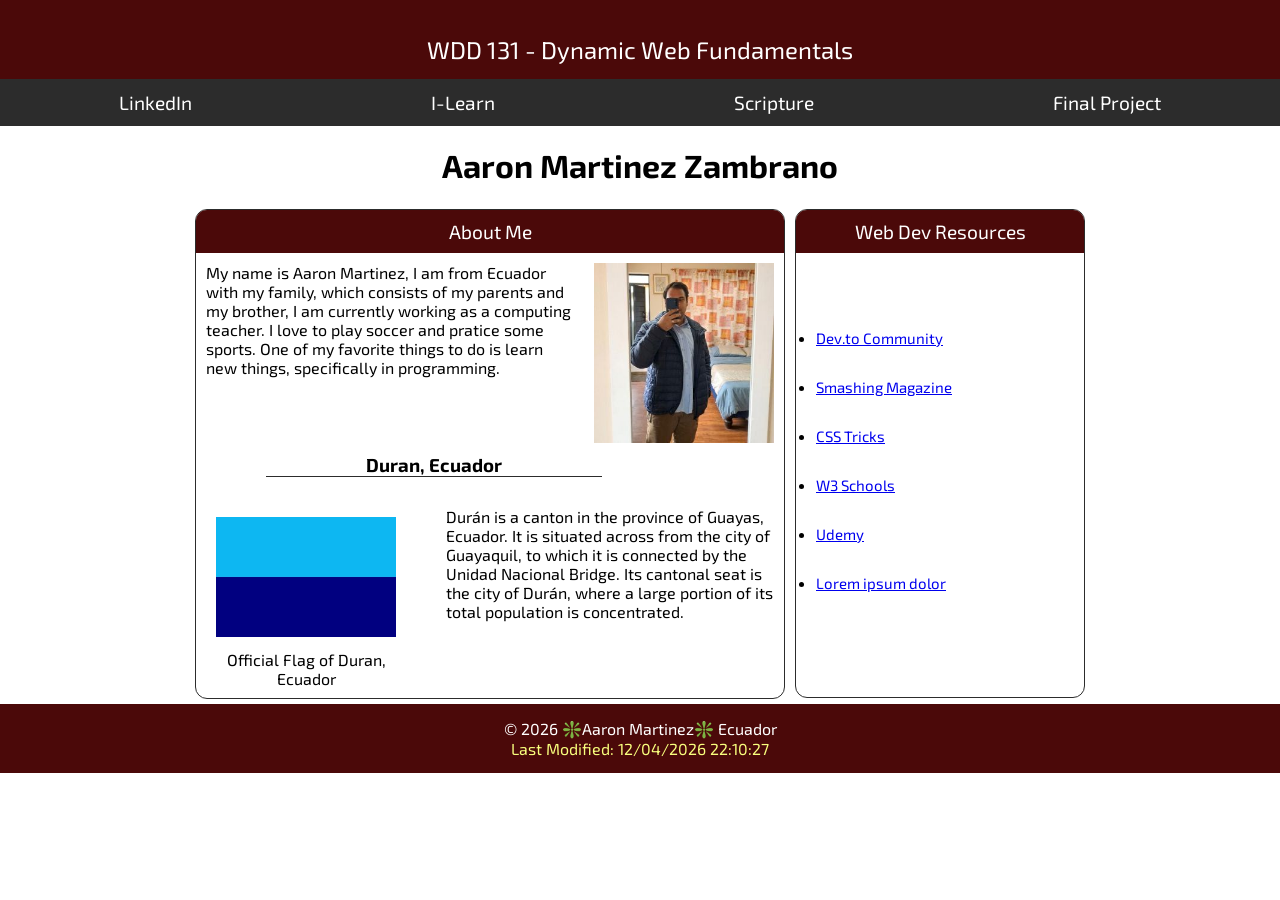
<file: index.html>
<!DOCTYPE html>
<html lang="en">
<head>
    <meta charset="UTF-8">
    <meta name="viewport" content="width=device-width, initial-scale=1.0">
    <title>WDD 131, Dynamic Web Fundamentals, Aaron Martinez</title>
    <meta name="description" content="WDD 131, Dynamic Web Fundamentals, Aaron Martinez, This page is a little about me, my hobbies, my family and many topics">
    <meta name="author" content="Aaron Martinez">
    <script src="scripts/getdates.js" defer></script>
    <link rel="stylesheet" href="styles/base.css">
    <link rel="preconnect" href="https://fonts.googleapis.com">
    <link rel="preconnect" href="https://fonts.gstatic.com" crossorigin>
    <link href="https://fonts.googleapis.com/css2?family=Exo+2:ital,wght@0,100..900;1,100..900&family=Libre+Caslon+Condensed:ital,wght@0,400..700;1,400..700&display=swap" rel="stylesheet">
</head>
<body>
    <header>
        <span id="course-title">WDD 131 - Dynamic Web Fundamentals</span>
        <nav>
            <a href="https://www.linkedin.com/in/aaron-martinez-21b57a440/">LinkedIn</a>
            <a href="https://byupw.instructure.com/">I-Learn</a>
            <a href="https://www.churchofjesuschrist.org/study/scriptures/bofm/ether/12?lang=eng&id=p27#p27">Scripture</a>
            <a href="#">Final Project</a>
        </nav>
    </header>

    <main>
        <h1>Aaron Martinez Zambrano</h1>
        <section class="card">
            <h2>About Me</h2>
            <p>My name is Aaron Martinez, I am from Ecuador with my family, which consists of my parents and my brother, I am currently working as a computing teacher. I love to play soccer and pratice some sports. One of my favorite things to do is learn new things, specifically in programming.</p>
            <img src="images/profile.jpg" alt="My profile" width="200">
            <div>
                <h3>Duran, Ecuador</h3>
                <figure>
                <img src="images/flag.jpg" alt="Duran flag" width="200">
                <figcaption>Official Flag of Duran, Ecuador</figcaption> 
                </figure>
                <p>Durán is a canton in the province of Guayas, Ecuador. It is situated across from the city of Guayaquil, to which it is connected by the Unidad Nacional Bridge. Its cantonal seat is the city of Durán, where a large portion of its total population is concentrated.</p>
            </div>
            </section>

        <section class="card">
            <h2>Web Dev Resources</h2>
            <ul>
                <li><a href="#">Dev.to Community</a></li>
                <li><a href="#">Smashing Magazine</a></li>
                <li><a href="#">CSS Tricks</a></li>
                <li><a href="#">W3 Schools</a></li>
                <li><a href="#">Udemy</a></li>
                <li><a href="#">Lorem ipsum dolor</a></li>
            </ul>
        </section>
    </main>

    <footer>
        <p>&copy; <span id="currentyear"></span> ❇️Aaron Martinez❇️ Ecuador</p>
        <p id="lastModified"></p>
    </footer>
    
</body>
</html>
</file>
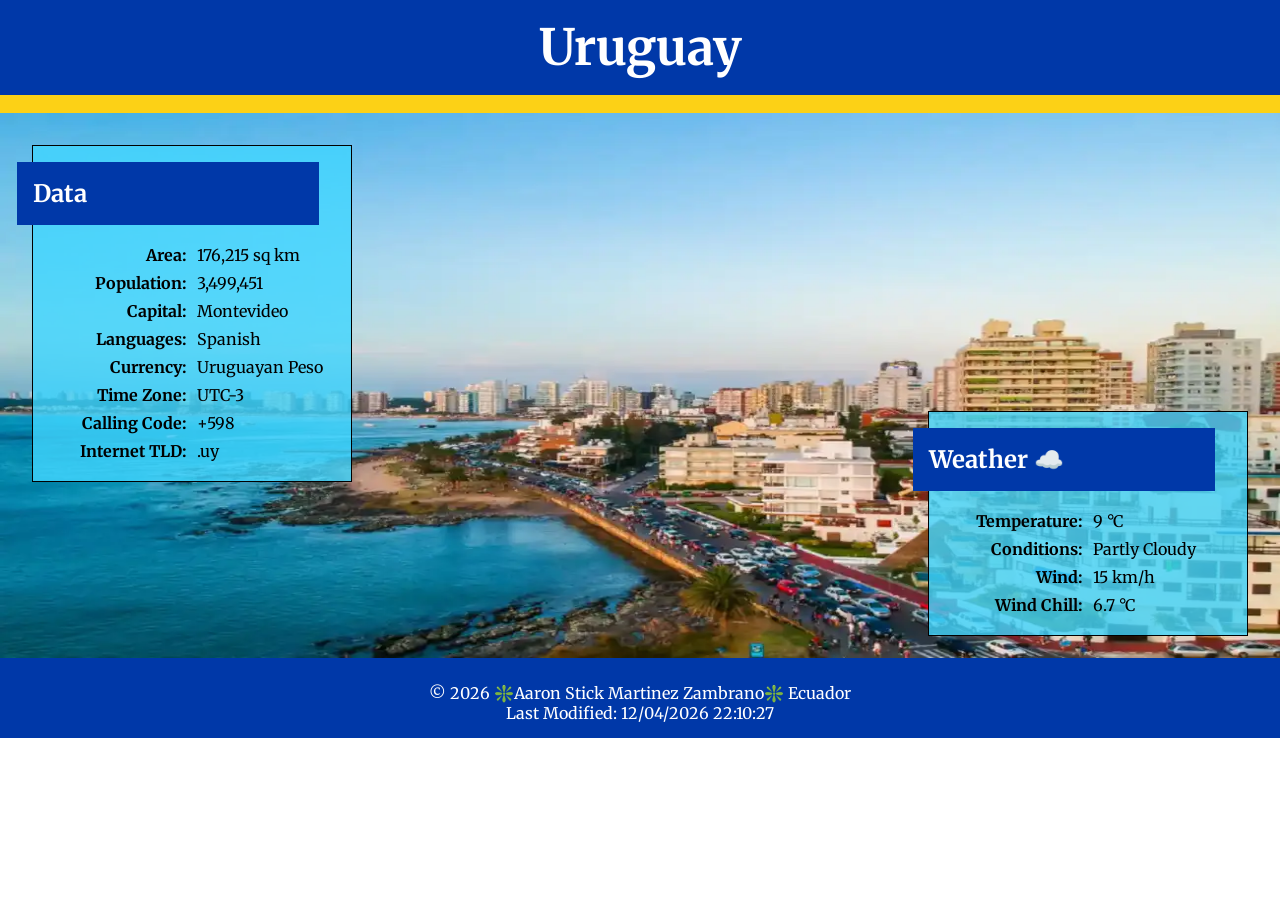
<file: place.html>
<!DOCTYPE html>
<html lang="en">
<head>
    <meta charset="UTF-8">
    <meta name="viewport" content="width=device-width, initial-scale=1.0">
    <title>Uruguay</title>
    <meta name="author" content="Aaron Martinez">
    <meta name="description" content="The complete information about the Uruguay country, with the weather and other things">
    <script src="scripts/place.js" defer></script>
    <link rel="preconnect" href="https://fonts.googleapis.com">
    <link rel="preconnect" href="https://fonts.gstatic.com" crossorigin>
    <link href="https://fonts.googleapis.com/css2?family=Merriweather:ital,opsz,wght@0,18..144,300..900;1,18..144,300..900&display=swap" rel="stylesheet">
    <link rel="stylesheet" href="styles/place.css">
    <link rel="stylesheet" href="styles/place-large.css">
</head>
<body>
    <header>
        <h1>Uruguay</h1>
    </header>
    <main>
        <div class="hero">
            <picture>
                <source srcset="images/hero-large.webp" media="(min-width: 1000px)">
                <source srcset="images/hero-medium.webp" media="(min-width: 700px)">
                <img src="images/hero-small2.webp" alt="Punta del Este in Uruguay" width="500" height="750">
            </picture>
        </div>


        <section class="card data">
            <h2>Data</h2>
            <div class="datatable">
                <div class="row">
                <div class="col label">Area:</div>
                <div class="col value">176,215 sq km</div>
                </div>

                <div class="row">
                <div class="col label">Population:</div>
                <div class="col value">3,499,451</div>
                </div>

                <div class="row">
                <div class="col label">Capital:</div>
                <div class="col value">Montevideo</div>
                </div>

                <div class="row">
                <div class="col label">Languages:</div>
                <div class="col value">Spanish</div>
                </div>

                <div class="row">
                <div class="col label">Currency:</div>
                <div class="col value">Uruguayan Peso</div>
                </div>

                <div class="row">
                <div class="col label">Time Zone:</div>
                <div class="col value">UTC-3</div>
                </div>

                <div class="row">
                <div class="col label">Calling Code:</div>
                <div class="col value">+598</div>
                </div>

                <div class="row">
                <div class="col label">Internet TLD:</div>
                <div class="col value">.uy</div>
                </div>
            </div>
        </section>

        <section class="card weather">
            <h2>Weather</h2>
            <img src="images/weather-logo.svg" alt="Logo of weather for a phone page" width="75" height="75">
            <div class="weathertable">
                <div class="row">
                <div class="col label">Temperature:</div>
                <div class="col value">9 °C</div>
                </div>

                <div class="row">
                <div class="col label">Conditions:</div>
                <div class="col value">Partly Cloudy</div>
                </div>

                <div class="row">
                <div class="col label">Wind:</div>
                <div class="col value">15 km/h</div>
                </div>

                <div class="row">
                <div class="col label">Wind Chill:</div>
                <div class="col value" id="WindChill"></div>
                </div>
            </div>
        </section>
    </main>
    <footer>
        <p>&copy; <span id="currentyear"></span> ❇️Aaron Stick Martinez Zambrano❇️ Ecuador</p>
        <p id="lastModified"></p>
    </footer>
</body>
</html>
</file>
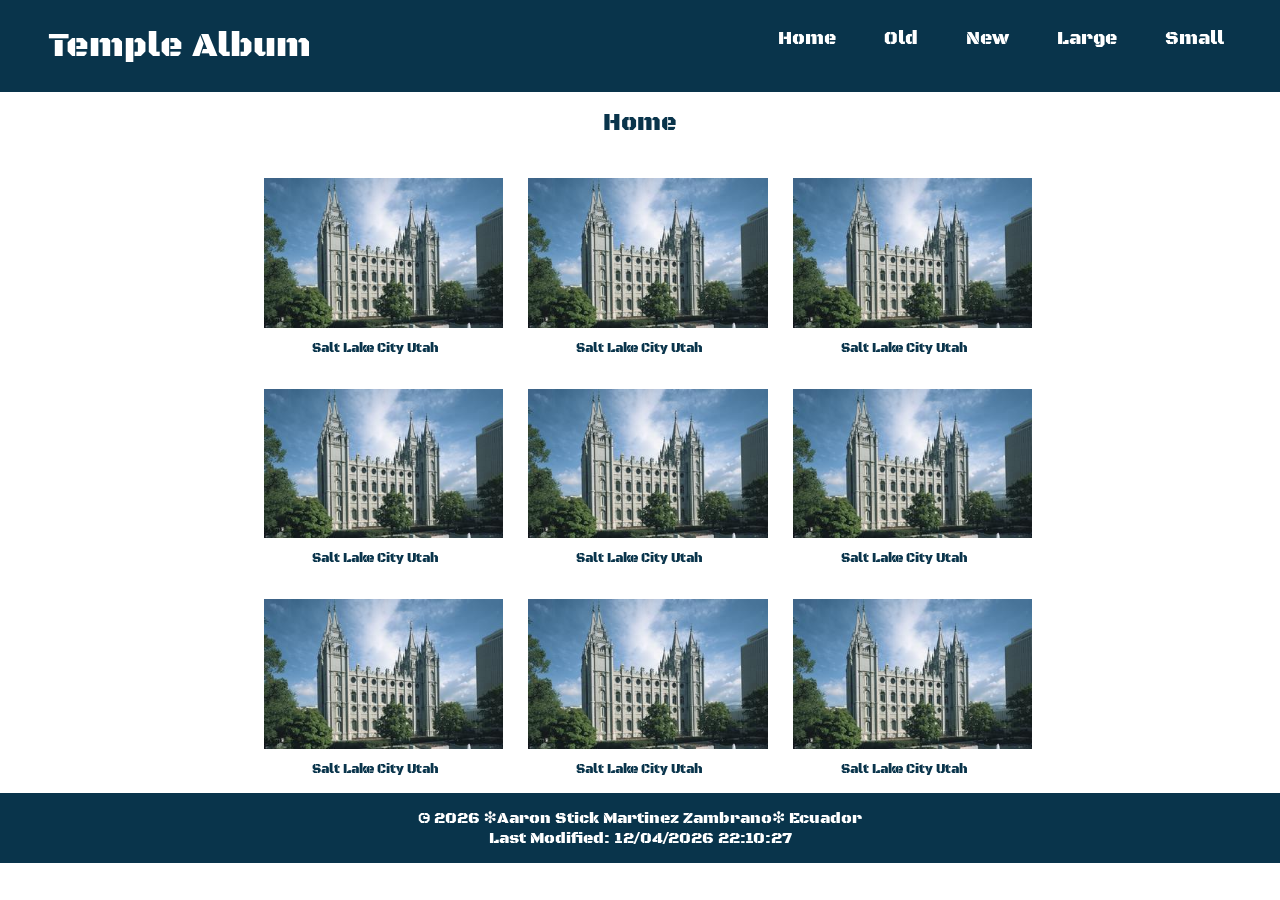
<file: temples.html>
<!DOCTYPE html>
<html lang="en">
<head>
    <meta charset="UTF-8">
    <meta name="viewport" content="width=device-width, initial-scale=1.0">
    <title>Temples Album</title>
    <meta name="author" content="Aaron Stick Martinez Zambrano">
    <meta name="description" content="This web page show the best way to use 'Hamburguer' menu and different size when use a different device">
    <link rel="stylesheet" href="styles/temples.css">
    <link rel="stylesheet" href="styles/temples-large.css">
    <script src="scripts/temples.js" defer></script>
    <link rel="preconnect" href="https://fonts.googleapis.com">
    <link rel="preconnect" href="https://fonts.gstatic.com" crossorigin>
    <link href="https://fonts.googleapis.com/css2?family=Black+Ops+One&display=swap" rel="stylesheet">
</head>
<body>
    <header>
        <h1>Temple Album</h1>
        <button id="menu" title="menu"></button>

        <nav>
            <ul class="nav">
                <li><a href="#">Home</a></li>
                <li><a href="#">Old</a></li>
                <li><a href="#">New</a></li>
                <li><a href="#">Large</a></li>
                <li><a href="#">Small</a></li>
            </ul>
        </nav>
    </header>
    <main>
        <h2>Home</h2>
        <div>
            <figure>
                <img src="images/salt-lake-temple.jpg" alt="Temple Image">
                <figcaption>Salt Lake City Utah</figcaption>
            </figure>

            <figure>
                <img src="images/salt-lake-temple.jpg" alt="Temple Image">
                <figcaption>Salt Lake City Utah</figcaption>
            </figure>

            <figure>
                <img src="images/salt-lake-temple.jpg" alt="Temple Image">
                <figcaption>Salt Lake City Utah</figcaption>
            </figure>

            <figure>
                <img src="images/salt-lake-temple.jpg" alt="Temple Image">
                <figcaption>Salt Lake City Utah</figcaption>
            </figure>

            <figure>
                <img src="images/salt-lake-temple.jpg" alt="Temple Image">
                <figcaption>Salt Lake City Utah</figcaption>
            </figure>

            <figure>
                <img src="images/salt-lake-temple.jpg" alt="Temple Image">
                <figcaption>Salt Lake City Utah</figcaption>
            </figure>

            <figure>
                <img src="images/salt-lake-temple.jpg" alt="Temple Image">
                <figcaption>Salt Lake City Utah</figcaption>
            </figure>

            <figure>
                <img src="images/salt-lake-temple.jpg" alt="Temple Image">
                <figcaption>Salt Lake City Utah</figcaption>
            </figure>

            <figure>
                <img src="images/salt-lake-temple.jpg" alt="Temple Image">
                <figcaption>Salt Lake City Utah</figcaption>
            </figure>
        </div>
    </main>
    <footer>
        <p>&copy; <span id="currentyear"></span> ❇️Aaron Stick Martinez Zambrano❇️ Ecuador</p>
        <p id="lastModified"></p>
    </footer>
</body>
</html>
</file>
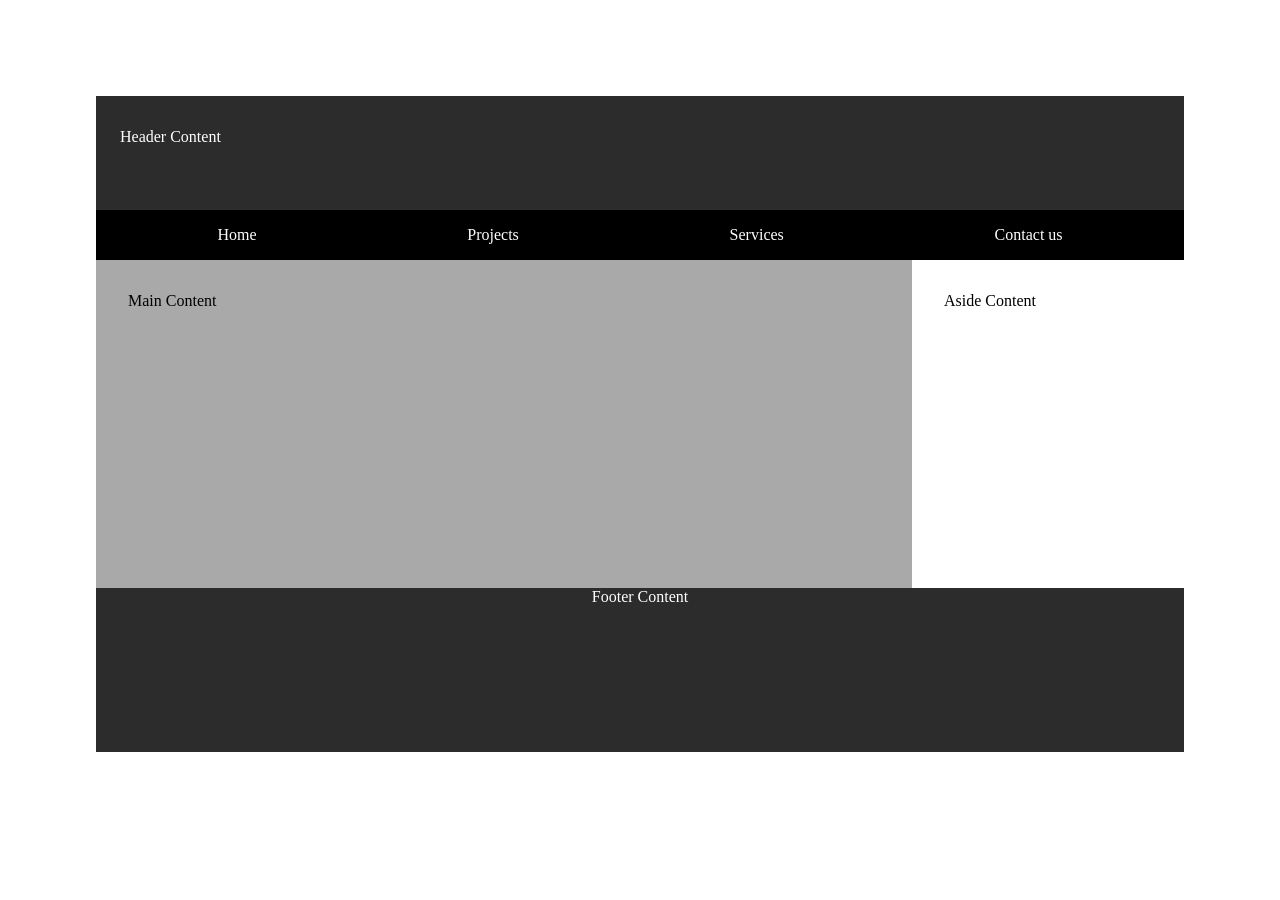
<file: week01/basic-layout.html>
<!DOCTYPE html>
<html lang="en">
<head>
    <meta charset="UTF-8">
    <meta name="viewport" content="width=device-width, initial-scale=1.0">
    <title>Aaron Martinez WDD131</title>
    <link rel="stylesheet" href="styles/layout.css">
</head>
<body>
<header>
    <p>Header Content</p>
    <nav>
        <ul>
            <li><a href="home.html">Home</a></li>
            <li><a href="projects.html">Projects</a></li>
            <li><a href="services.html">Services</a></li>
            <li><a href="contact.html">Contact us</a></li>    
        </ul>
    </nav>
</header>

<main>
    <p>Main Content</p>
</main> 

<aside>
    <p>Aside Content</p>
</aside>
   
    <footer>
        <p>Footer Content</p>
    </footer>

</body>
</html>
</file>
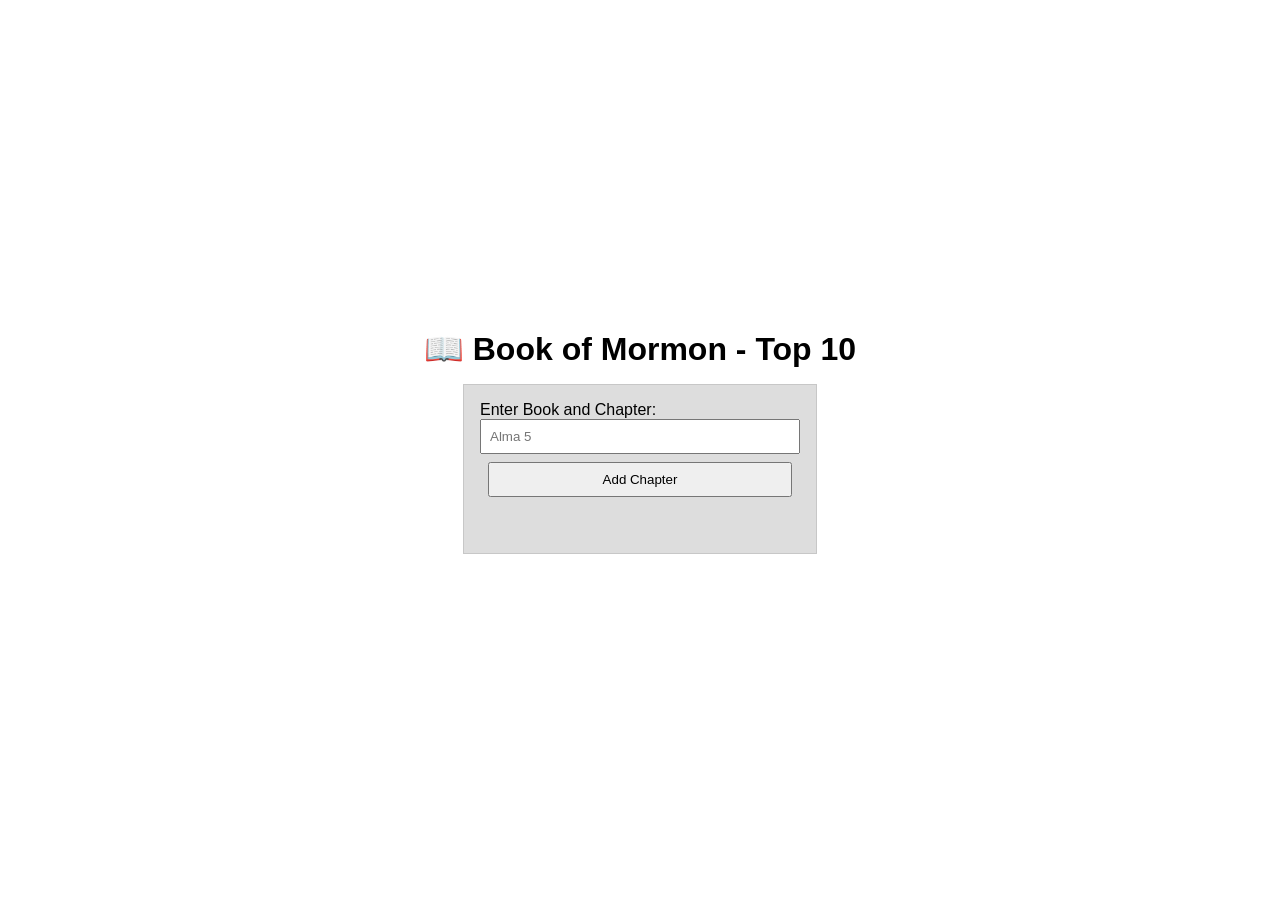
<file: week02/bom.html>
<!DOCTYPE html>
<html lang="en">
<head>
    <meta charset="UTF-8">
    <meta name="viewport" content="width=device-width, initial-scale=1.0">
    <title>Book Of Mormon Scriptures</title>
    <meta name="description" content="Create a list of Scriptures from The Book Of Mormon.">
    <meta name="author" content="Aaron Stick Martinez Zambrano">
    <link rel="stylesheet" href="styles/bom-style.css">
    <script src="scripts/bom-DOM.js" defer></script>

</head>
<body>
    <h1>📖 Book of Mormon - Top 10</h1>
    <main>
	    <label for="favchap">Enter Book and Chapter: </label>
	    <input type="text" id="favchap" placeholder="Alma 5">
	    <button type="submit">Add Chapter</button>
	    <ul id="list"></ul>
    </main>
</body>
</html>
</file>
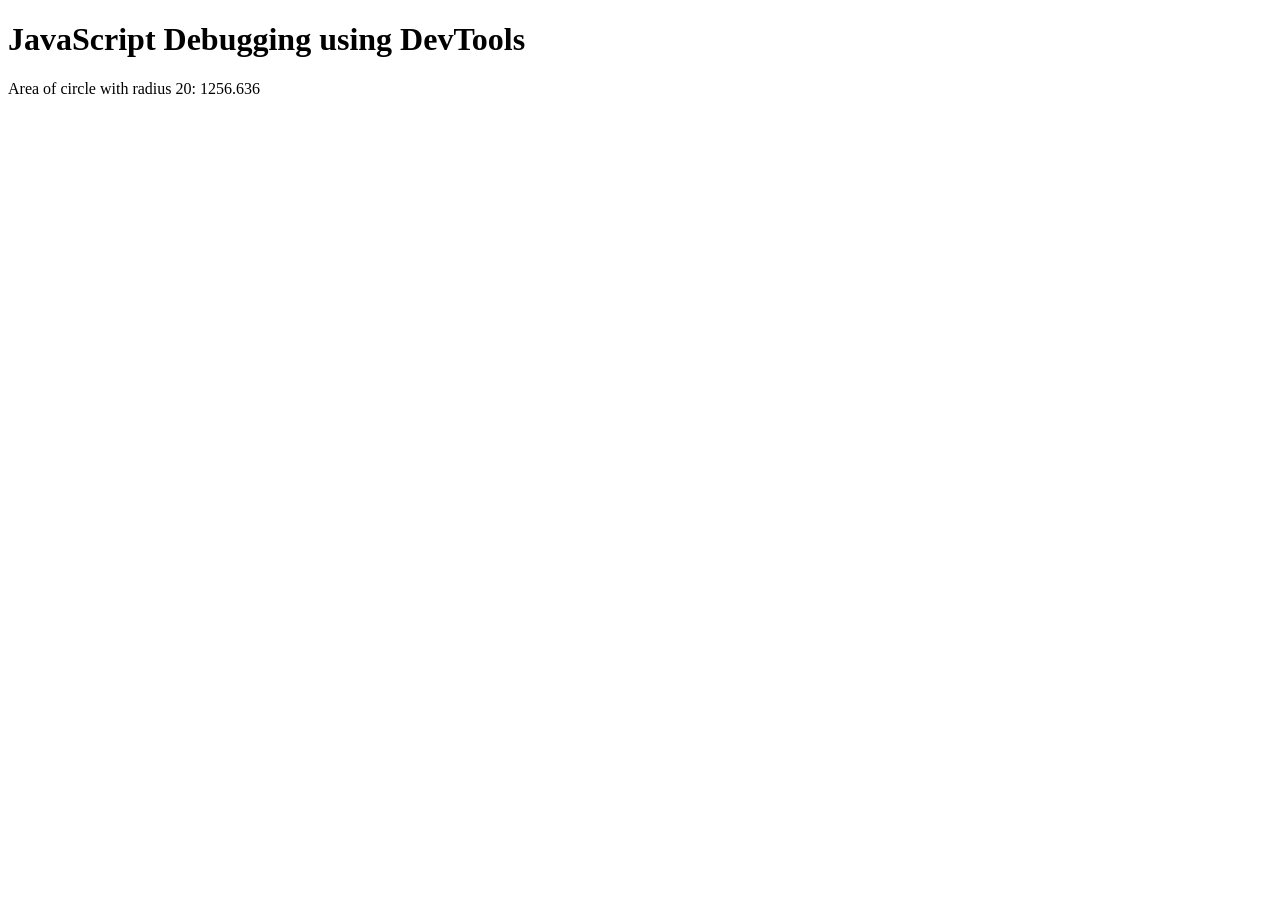
<file: week02/debugging.html>
<!DOCTYPE html>
<html lang="en">
<head>
    <meta charset="UTF-8">
    <meta name="viewport" content="width=device-width, initial-scale=1.0">
    <title>Document</title>
    <script src="scripts/debugging.js" defer></script>
</head>
<body>
    <h1>JavaScript Debugging using DevTools</h1>
    <p>Area of circle with radius <span id="radius"></span>: <span id="area"></span></p>
</body>
</html>
</file>
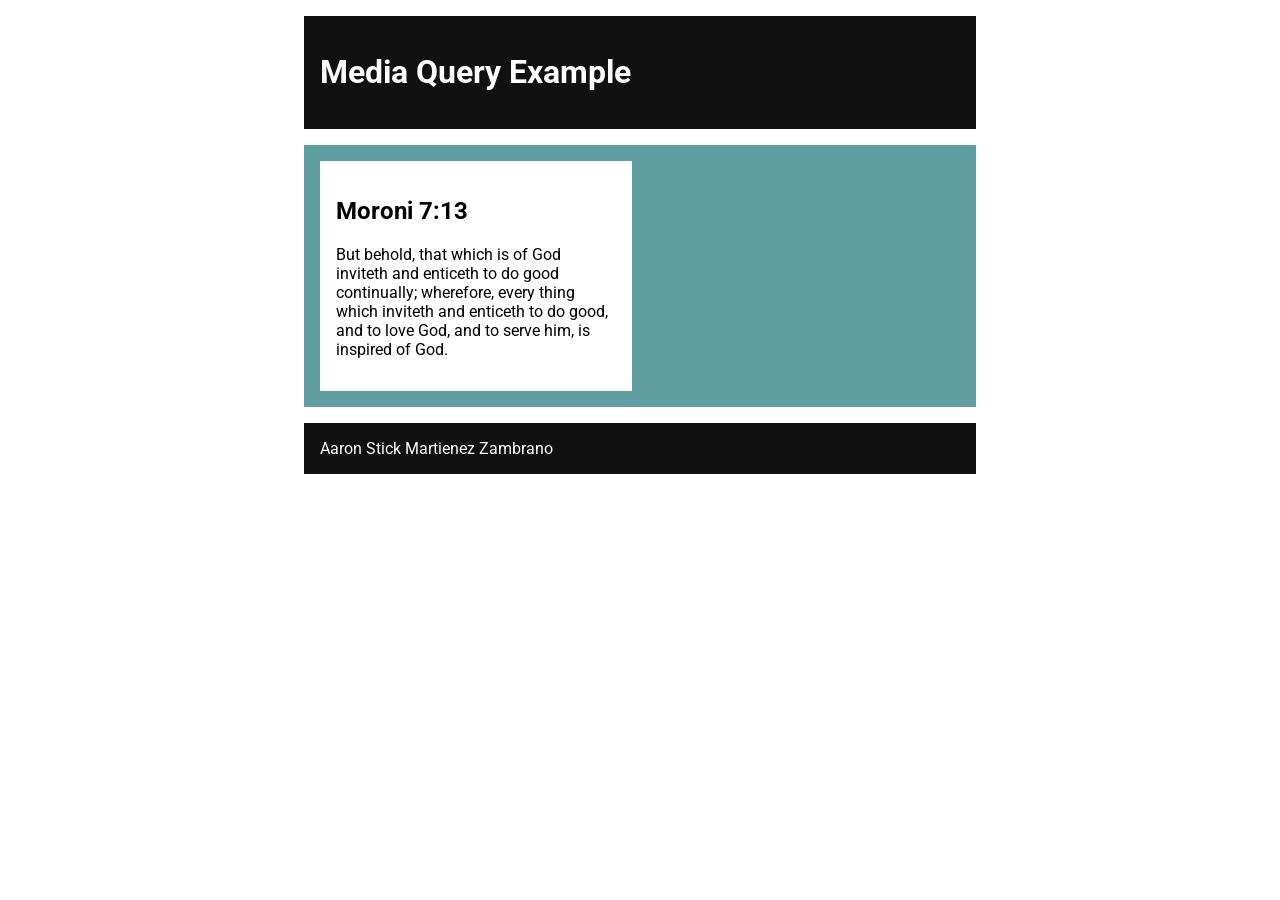
<file: week02/media-query.html>
<!DOCTYPE html>
<html lang="en">
<head>
    <meta charset="UTF-8">
    <meta name="viewport" content="width=device-width, initial-scale=1.0">
    <title>WDD 131 - Media Query Example</title>
    <meta name="description" content="Media query learning activity example page.">
    <meta name="author" content="Aaron Stick Martinez Zambrano">
    <link rel="preconnect" href="https://fonts.googleapis.com">
    <link rel="preconnect" href="https://fonts.gstatic.com" crossorigin>
    <link href="https://fonts.googleapis.com/css2?family=Exo+2:ital@0;1&family=Libre+Caslon+Condensed:ital,wght@0,400..700;1,400..700&family=Roboto:ital,wght@0,100..900;1,100..900&display=swap" rel="stylesheet">
    <link rel="stylesheet" href="styles/media-query.css">
    <link rel="stylesheet" href="styles/media-query-large.css">
    <script src="scripts/DOM-manipulation.js" defer></script>
</head>
<body>
    <header>
        <h1>Media Query Example</h1>
    </header>
    
    <main>
        <section>
            <h2>Alma 5:62</h2>
            <p>I speak by way of command unto you that belong to the church; and unto those who do not belong to the church I speak by way of invitation, saying: Come and be baptized unto repentance, that ye also may be partakers of the fruit of the tree of life.</p>
        </section>
        <section>
            <h2>Moroni 7:13</h2>
            <p>But behold, that which is of God inviteth and enticeth to do good continually; wherefore, every thing which inviteth and enticeth to do good, and to love God, and to serve him, is inspired of God.</p>
        </section>
        
    </main>

    <footer>
        Aaron Stick Martienez Zambrano
    </footer>
</body>
</html>
</file>
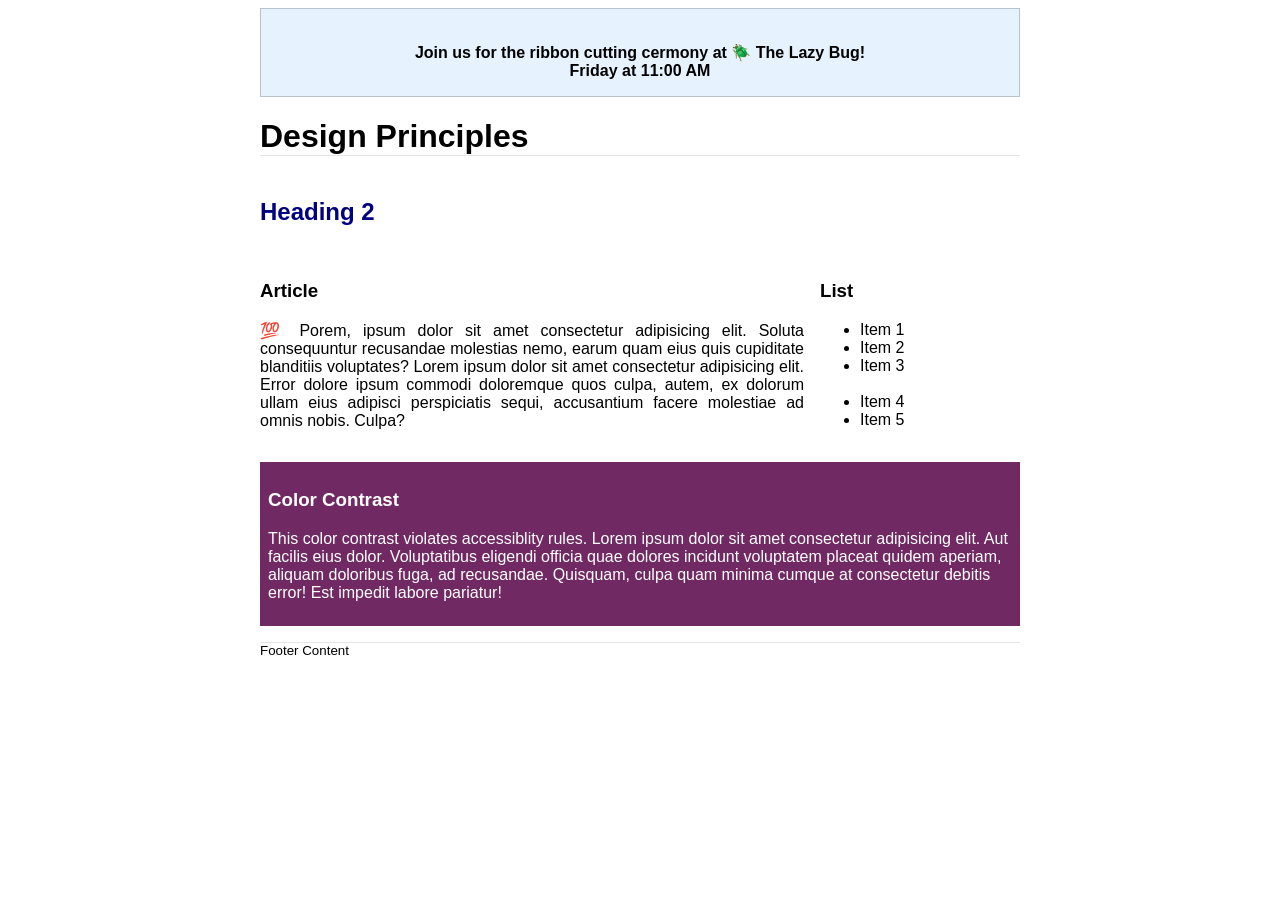
<file: week03/design.html>
<!DOCTYPE html>
<html lang="en">
<head>
    <meta charset="UTF-8">
    <meta name="viewport" content="width=\, initial-scale=1.0">
    <title>Document</title>
    <link rel="stylesheet" href="styles/design.css">
</head>
<body>
    <header>
        <div class="banner">
            
            <br>Join us for the ribbon cutting cermony at 🪲 The Lazy Bug!<br>Friday at 11:00 AM
        </div>
        <h1>Design Principles</h1>
    </header>
<main>
	<h2>Heading 2</h2>
	<section>
		<h3>Article</h3>
		<article>
			<p>💯 Porem, ipsum dolor sit amet consectetur adipisicing elit. Soluta consequuntur recusandae molestias nemo, earum quam eius quis cupiditate blanditiis voluptates? Lorem ipsum dolor sit amet consectetur adipisicing elit. Error dolore ipsum commodi doloremque quos culpa, autem, ex dolorum ullam eius adipisci perspiciatis sequi, accusantium facere molestiae ad omnis nobis. Culpa?</p>
		</article>
	</section>
	<section>
		<h3>List</h3>
		<ul>
			<li>Item 1</li>
			<li>Item 2</li>
			<li>Item 3<br><br></li>
			<li>Item 4</li>
			<li>Item 5</li>
		</ul>
	</section>
	<div class="callout">
		<h3>Color Contrast</h3>
		<p>This color contrast violates accessiblity rules. Lorem ipsum dolor sit amet consectetur adipisicing elit. Aut facilis eius dolor. Voluptatibus eligendi officia quae dolores incidunt voluptatem placeat quidem aperiam, aliquam doloribus fuga, ad recusandae. Quisquam, culpa quam minima cumque at consectetur debitis error! Est impedit labore pariatur!</p>
	</div>
</main>
<footer>
	Footer Content
</footer>
</body>
</html>
</file>
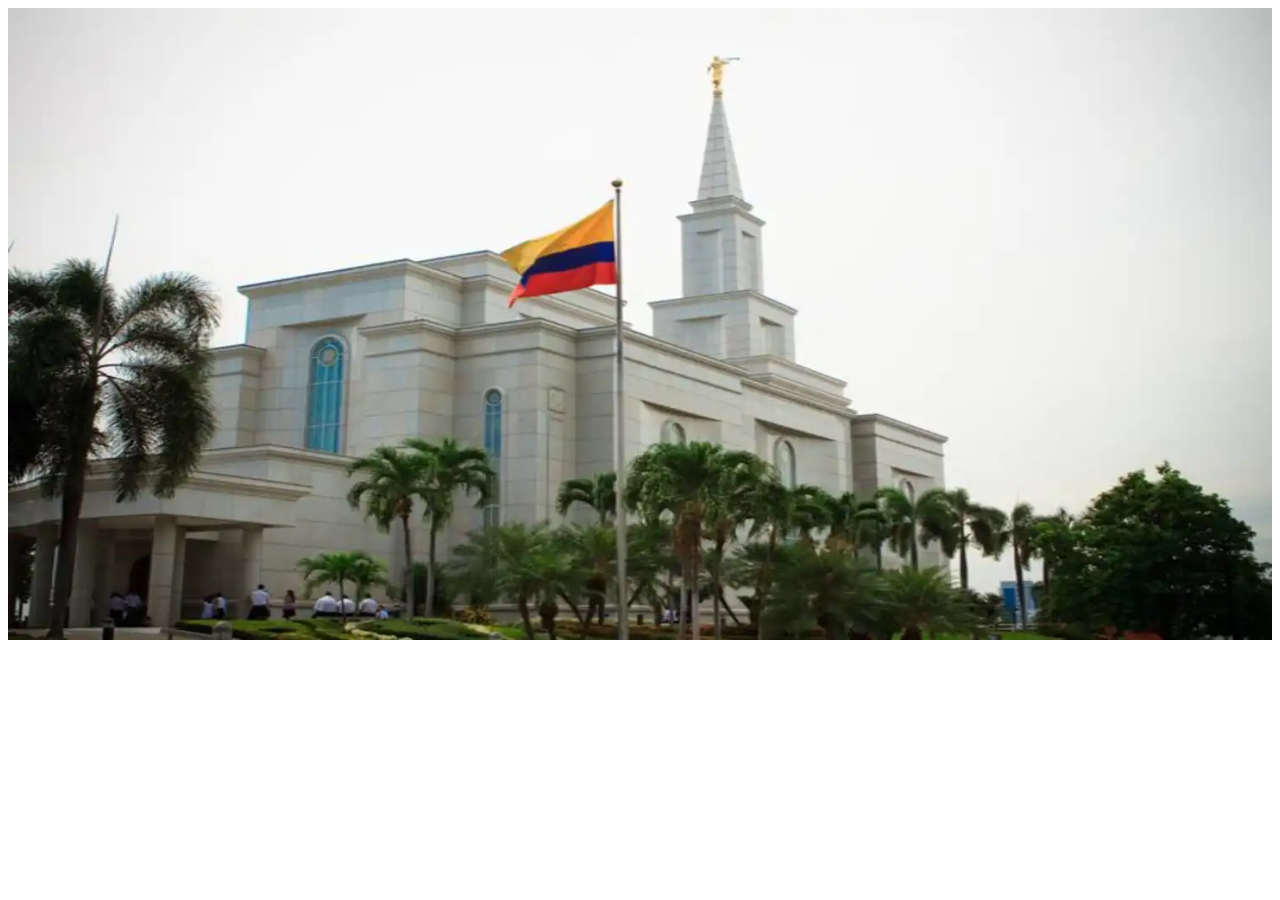
<file: week03/responsive-images.html>
<!DOCTYPE html>
<html lang="en">
<head>
    <meta charset="UTF-8">
    <meta name="viewport" content="width=device-width, initial-scale=1.0">
    <title>Responsive Images</title>
    <meta name="author" content="Aaron Martinez">
    <meta name="description" content="This webpage uses the repsonsive images">
    <link rel="stylesheet" href="styles/responsive-images.css">
</head>
<body>
<main>
    <div class="hero">
        <picture>
            <source srcset="images/hero-large.webp" media="(min-width: 1000px)">
            <source srcset="images/hero-medium.webp" media="(min-width: 500px)">
            <img src="images/hero-small.webp" alt="Temple of Guayaquil Ecuador" width="500" height="250">
        </picture>
    </div>
</main>
</body>
</html>
</file>
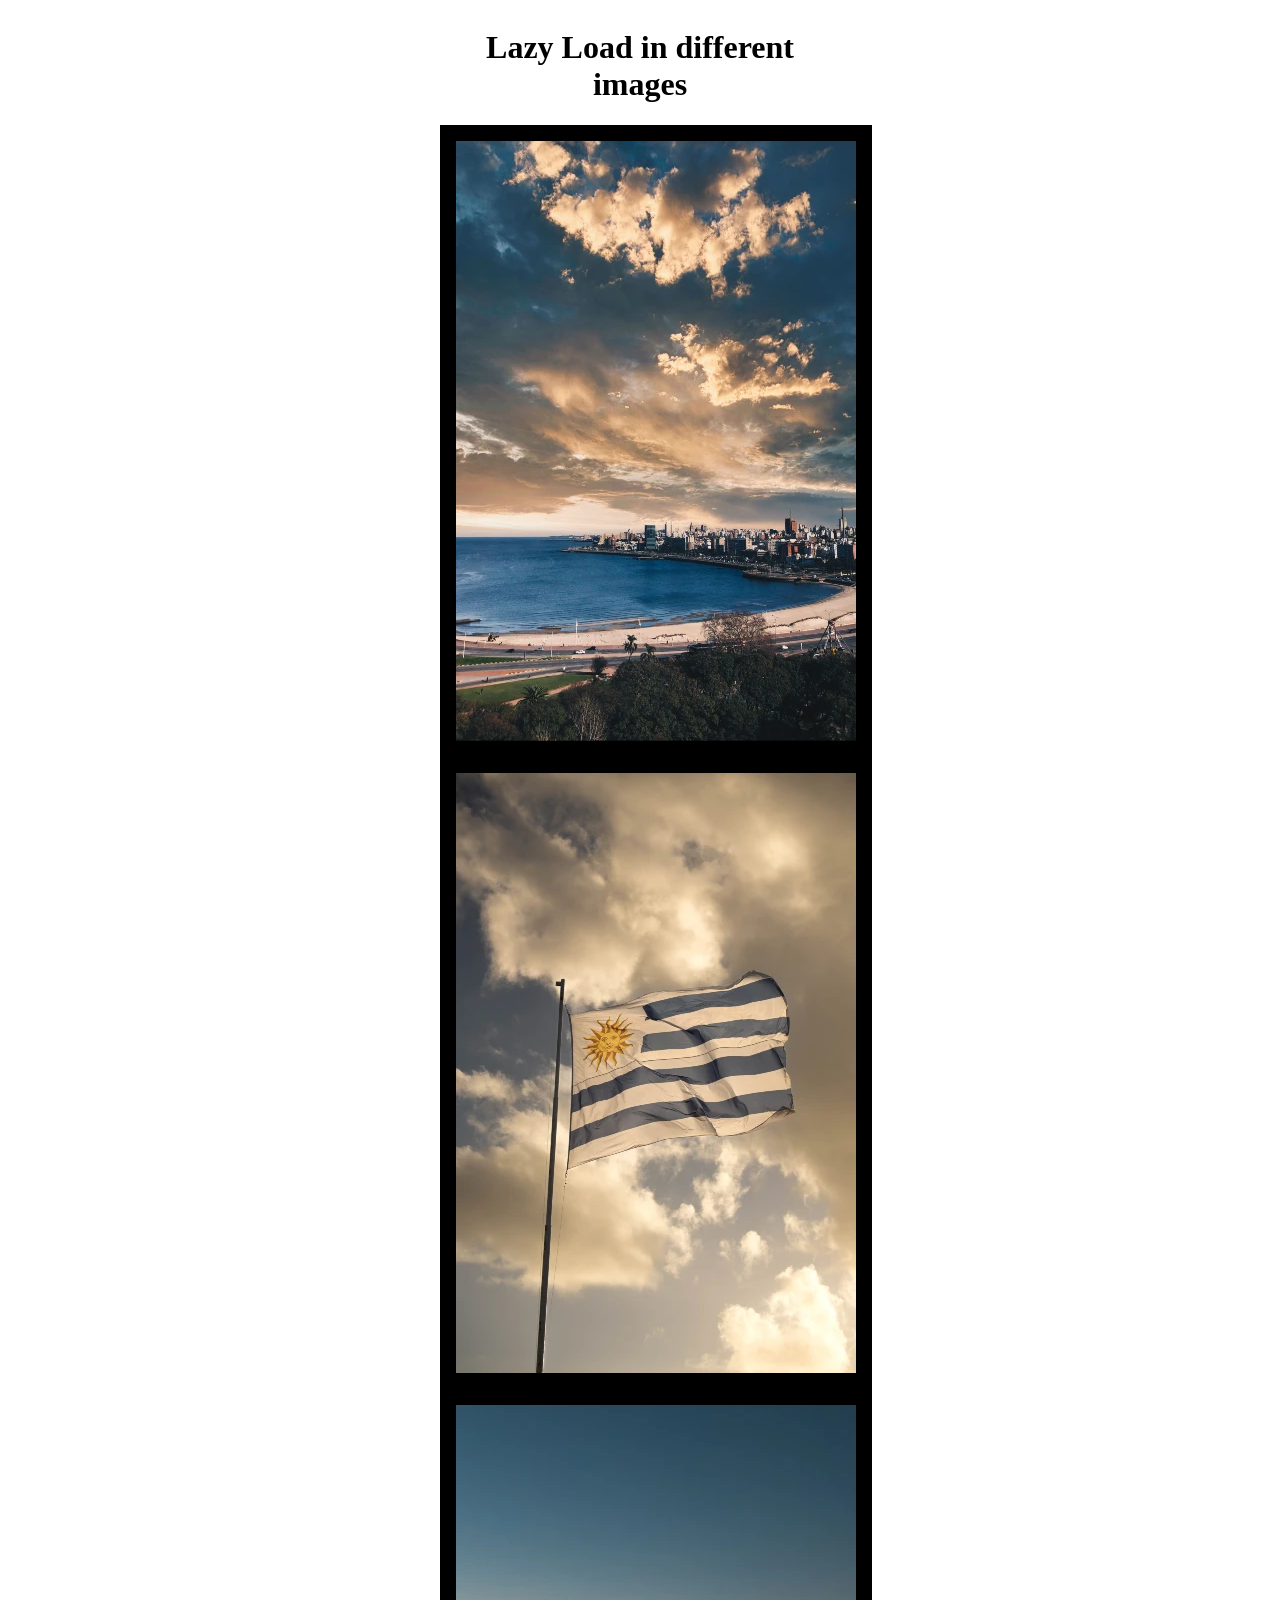
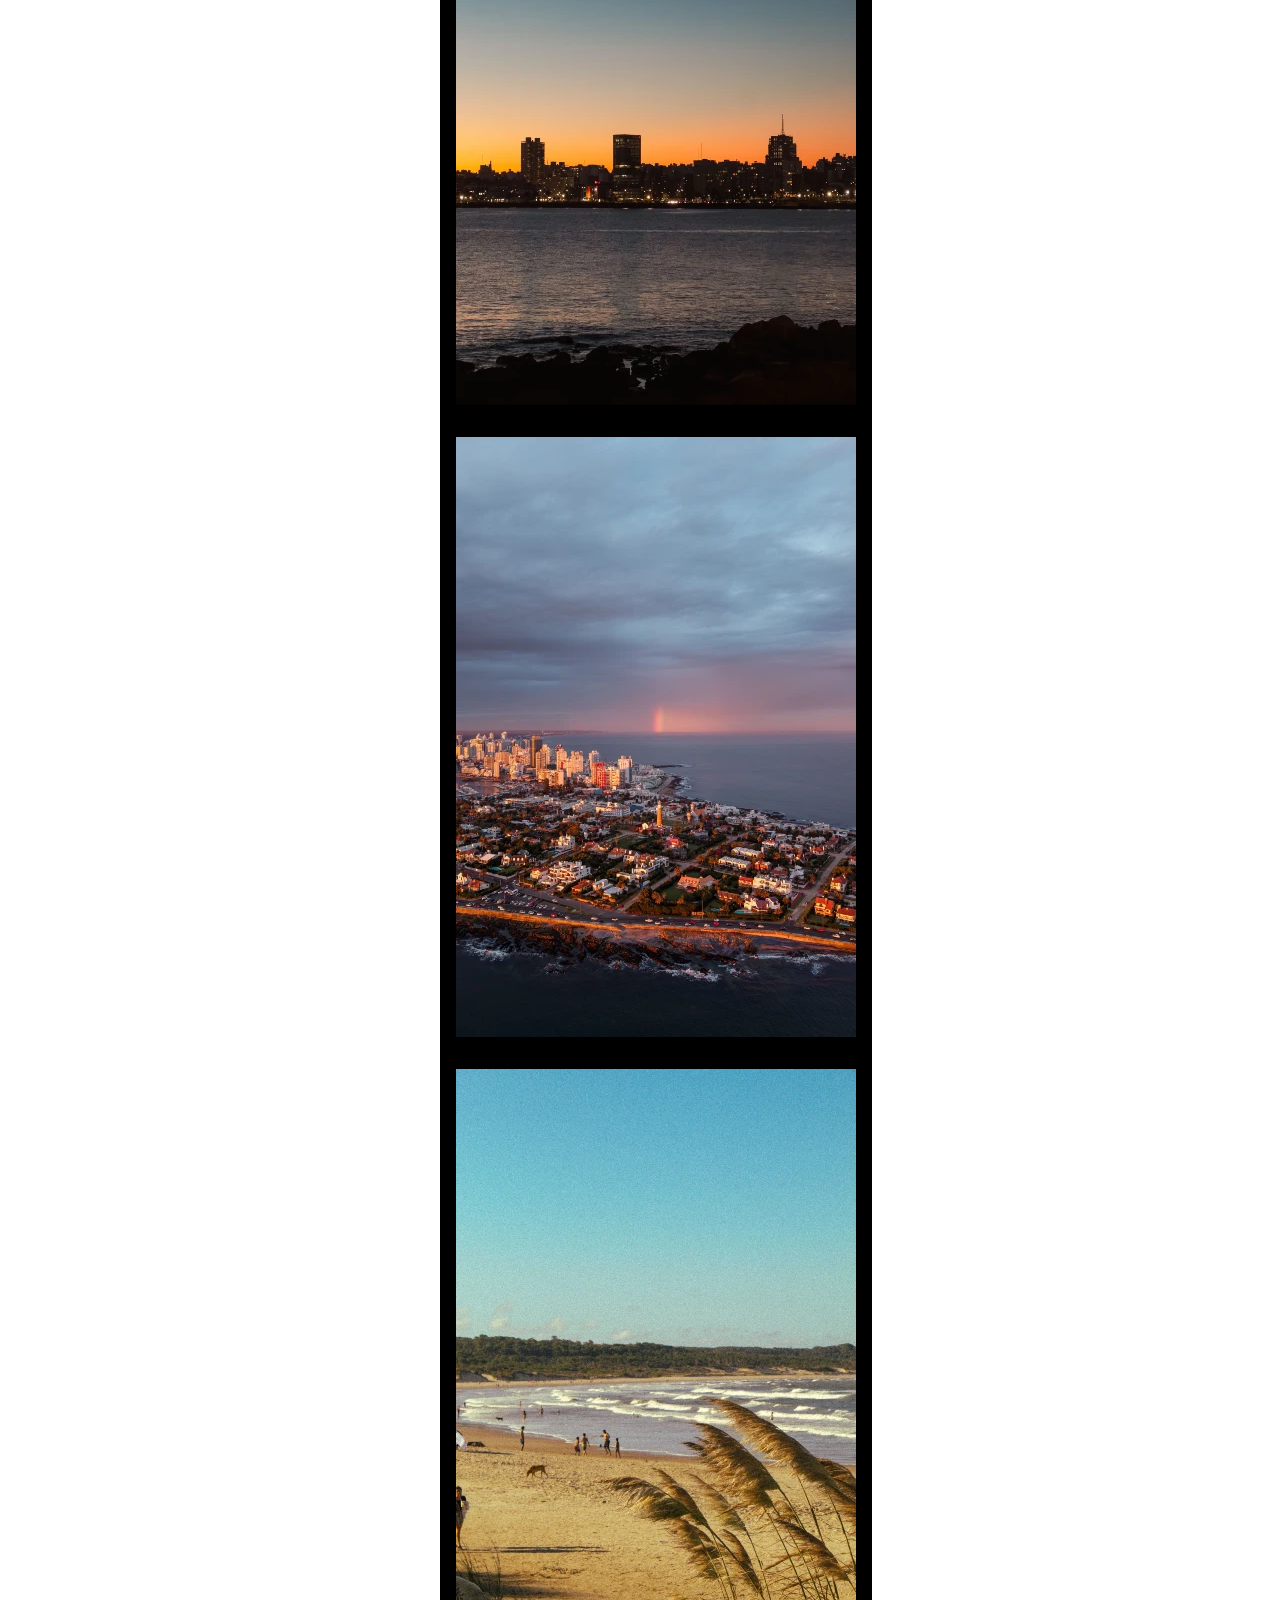
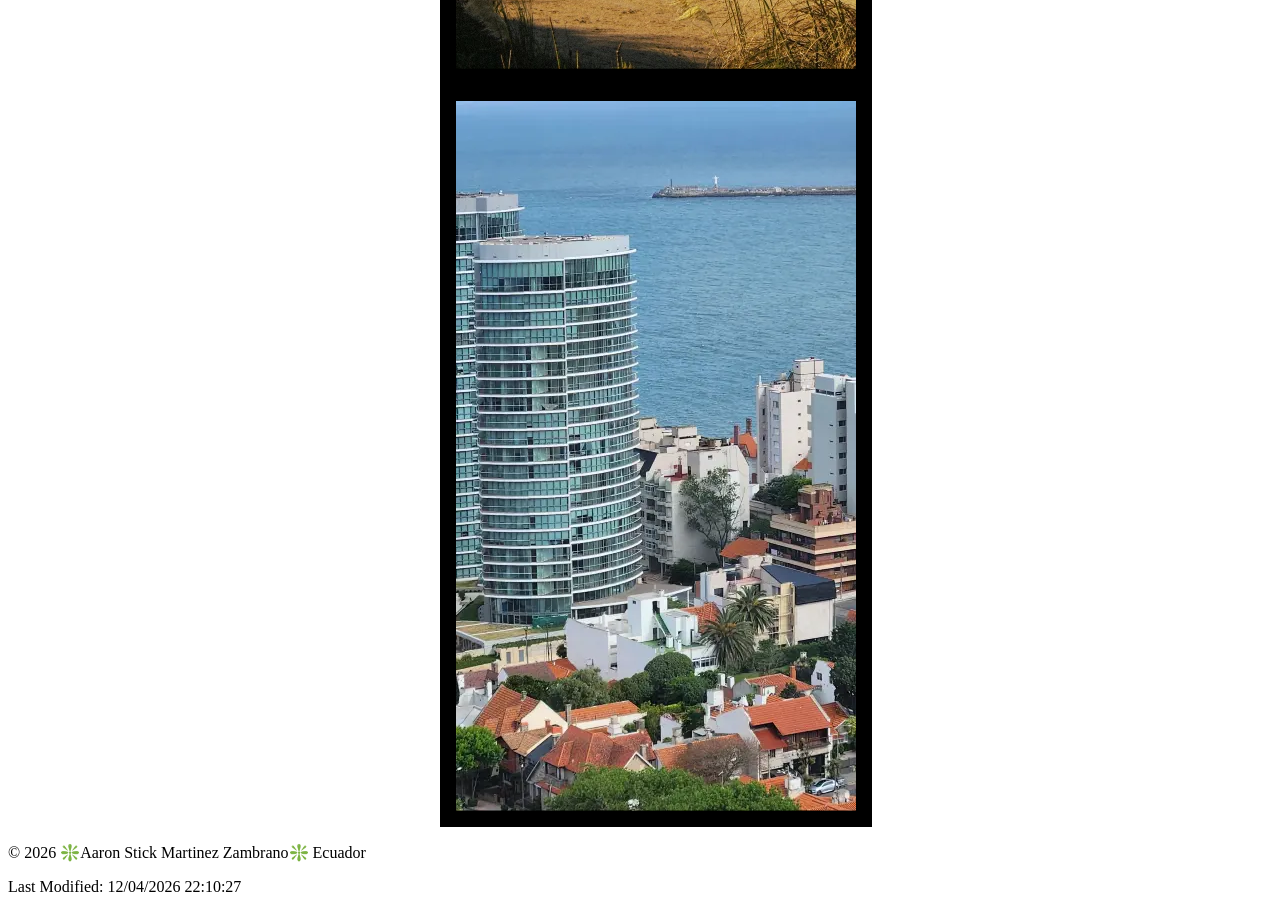
<file: week04/lazyload.html>
<!DOCTYPE html>
<html lang="en">
<head>
    <meta charset="UTF-8">
    <meta name="viewport" content="width=device-width, initial-scale=1.0">
    <title>Lazy Load - example</title>
    <meta name="author" content="Aaron Stick Martinez Zambrano">
    <meta name="description" content="This is a examplo of the use of lazy load to different uses.">
    <link rel="stylesheet" href="styles/lazyload.css">
    <script src="scripts/last-modify.js" defer></script>
</head>
<body>
    <main>
        <h1>Lazy Load in different images</h1>
        <img src="images/image-1.webp" alt="image 1 Uruguay" loading="lazy" width="400" height="600">
        <img src="images/image-2.webp" alt="image 2 Uruguay" loading="lazy" width="400" height="600">
        <img src="images/image-3.webp" alt="image 3 Uruguay" loading="lazy" width="400" height="600">
        <img src="images/image-4.webp" alt="image 4 Uruguay" loading="lazy" width="400" height="600">
        <img src="images/image-5.webp" alt="image 5 Uruguay" loading="lazy" width="400" height="600">
        <img src="images/image-6.webp" alt="image 6 Uruguay" loading="lazy" width="400" height="710">
    </main>

    <footer>
        <p>&copy; <span id="currentyear"></span> ❇️Aaron Stick Martinez Zambrano❇️ Ecuador</p>
        <p id="lastModified"></p>
    </footer>    
</body>
</html>
</file>
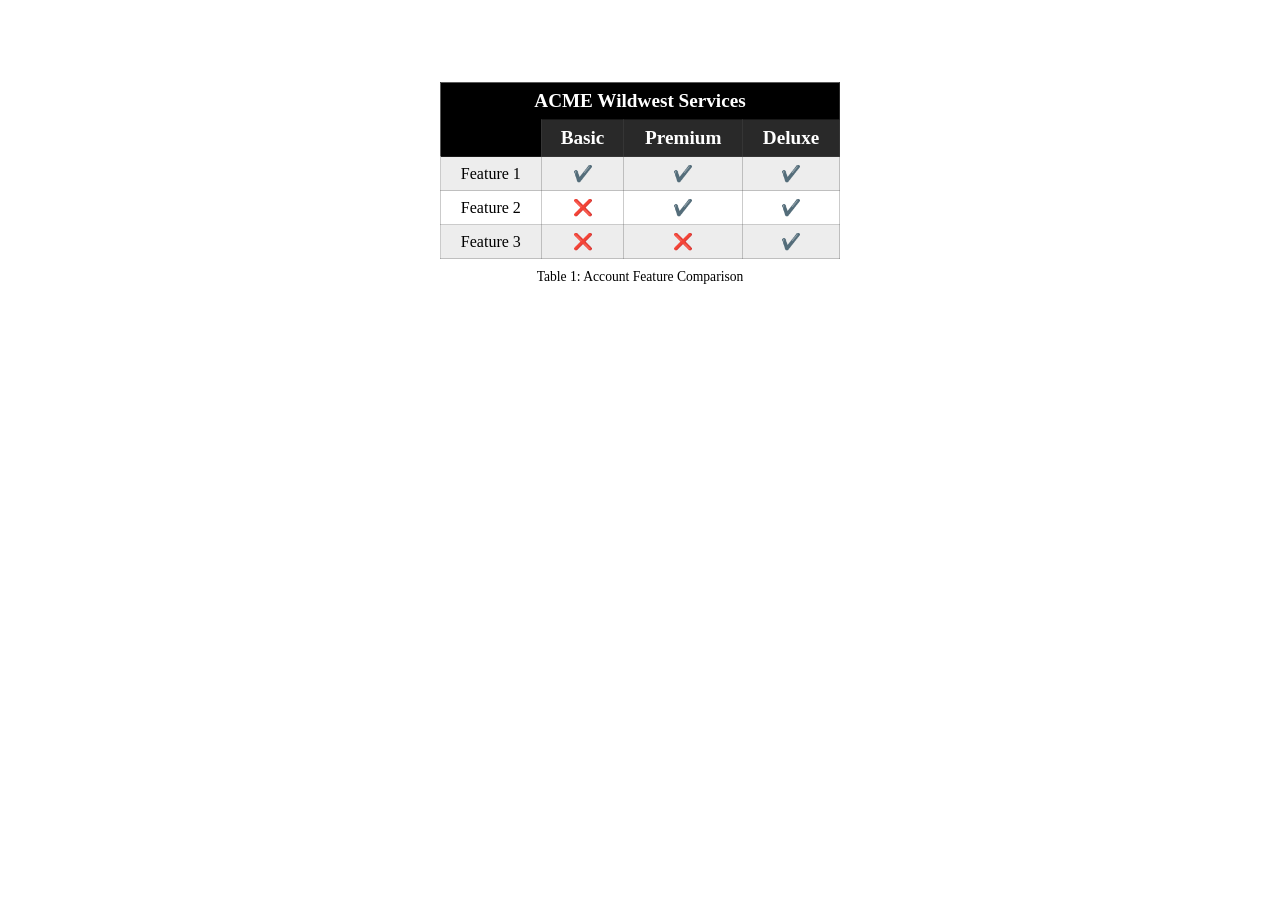
<file: week04/table.html>
<!DOCTYPE html>
<html lang="en">
<head>
    <meta charset="UTF-8">
    <meta name="viewport" content="width=device-width, initial-scale=1.0">
    <title>Table Example</title>
    <meta name="author" content="Aaron Martinez">
    <meta name="description" content="PRactice de tables adn zebra color.">
    <link rel="stylesheet" href="styles/table.css">
</head>
<body>
    <table>
        <caption>Table 1: Account Feature Comparison</caption>
        <thead>
            <tr>
                <th colspan="4" scope="colgroup">ACME Wildwest Services</th>
            </tr>
            <tr>
                <th scope="col"></th>
                <th scope="col">Basic</th>
                <th scope="col">Premium</th>
                <th scope="col">Deluxe</th>
            </tr>
        </thead>
        <tbody>
            <tr>
                <td>Feature 1</td>
                <td>✔️</td>
                <td>✔️</td>
                <td>✔️</td>
            </tr>
            <tr>
                <td>Feature 2</td>
                <td>❌</td>
                <td>✔️</td>
                <td>✔️</td>
            </tr>
            <tr>
                <td>Feature 3</td>
                <td>❌</td>
                <td>❌</td>
                <td>✔️</td>
            </tr>

        </tbody>
    </table>
</body>
</html>
</file>
<file: styles/base.css>
:root {
    --primary-color: #4b0909;
    --secondary-color: #2c2c2c;
    --w-color: #fff;
    --b-color: #000;
    --font-family:"Exo 2", sans-serif;
}

* {
    margin: 0;
    padding: 0;
    box-sizing: border-box;
    font-family: var(--font-family);
}


header{
    background-color: var(--primary-color);
    text-align: center;
    padding: 20px 0 0 0;
}

header span{
    display: block;
    color: var(--w-color);
    font-size: 1.5rem;
    padding: 15px;
    font-weight: 400;

}

nav{
    display: flex;
    background-color: var(--secondary-color);
    padding: 12px 0;
    justify-content: space-around;
    align-items: center;
    
}

nav a{
    color: var(--w-color);
    text-decoration: none;
    font-size: 1.2rem;
}

nav a:hover{
    color: #F9FF7D;
    text-decoration: overline;
}

main{
    max-width: 900px;
    width: 100%;
    margin: 0 auto;
    display: grid;
    grid-template-columns:2fr 1fr;
    align-items:start ;
}

main h1{
    grid-column: 1 / 4;
    text-align: center;
    padding: 20px;
}

.card{
    display: grid;
    grid-template-columns: 2fr 1fr;
    margin: 5px;
    border: 1px solid var(--secondary-color);
    border-radius: 12px;
    overflow: hidden;
    

}

.card h2{
    grid-column: 1 / 3;
    text-align: center;
    background-color: var(--primary-color);
    color: var(--w-color);
    font-weight: 400;
    font-size: 1.2rem;
    padding: 10px;
}

.card p, img, figure{
    padding: 10px;
}



.card h3{
    grid-column: 1 / 3;
    text-align: left;
    margin-left:70px;
    border-bottom: 1px solid var(--secondary-color);
    width: max-content;
    padding: 0 100px;
}

div{
    grid-column: 1 / span 2;
    display: grid;
    grid-template-columns: 1fr 2fr;
    gap: 20px;                      
    align-items: start;   
    grid-template-rows: auto;        
}

div figcaption{
    text-align: center;
}

.card ul{
    padding: 75px 20px;
}

.card li{
    margin-bottom: 30px;
}

.card ul li a{
    color: #0000ee;
    text-decoration: underline;
    background-color: var(--w-color);
    font-size: 15px;
    padding: 6px 0;
}

footer{
    background-color: var(--primary-color);
    color: var(--w-color);
    text-align: center;
    padding: 15px;
}

#lastModified{
    color: #F9FF7D;
}
</file>
<file: styles/place.css>
:root { 
  --primary-color: #0038a8; 
  --secondary-color: #fcd116; 
  --tertiary-color: #40d6ff; 
  --w-color: #fff; 
  --b-color: #000; 
  --font-family: "Merriweather", serif; 
} 

* { 
  margin: 0; 
  padding: 0; 
  box-sizing: border-box; 
} 

header,
main,
footer {
  max-width: 500px;
  margin: 0 auto;
}

h1{
    font-family: var(--font-family);
    color: var(--w-color);
    padding: 1rem;
    text-align: center;
    
}

header{
    background-color: var(--primary-color);
    border-bottom: 18px solid var(--secondary-color);
}

.hero picture, 
.hero img {
    width: 100%;
    height: auto;
    display: block;
    border-bottom: 5px solid var(--primary-color);
}

.card{
    background-color: var(--tertiary-color);
    border: 1px solid var(--b-color);
    padding: 1rem;
}

.card h2{
    font-family: var(--font-family);
    text-align: center;
    margin-bottom: 1rem;
}

.card img {
  display: block;
  margin: 0 auto 1rem auto; 
  height: auto;
}

.datatable,
.weathertable {
    font-family: var(--font-family);
	max-width: 300px;
	margin: 0 auto;
}

.row {
	display: grid;
	grid-template-columns: 1fr 1fr;
    gap: 10px;
    padding: 4px 0;
}

.row .col:first-child{
    text-align: right;
    font-weight: bold;
}

.row .col:last-child{
    text-align: left;
}

footer{
    background-color: var(--primary-color);
    color: var(--w-color);
    text-align: center;
    padding: 15px;
    font-family: var(--font-family);
}

#lastModified{
    color: var(--w-color);
}
</file>
<file: styles/place-large.css>
@media (min-width: 1000px){
    header, main, footer{
        max-width: none;
        width: 100%;
    }

    h1{
        font-size: 50px;
    }

    main{
        position: relative;
    }

    .hero img{
        height: 550px;

    }

    .card{
        position: absolute;
        width: 320px;
        background-color: #40d6ffcc;
        
    }

    .card.data{
        left: 2rem;
        top: 2rem;
    }

    .card.weather{
        right: 2rem;
        bottom: 2rem;
    }

    .card h2{
        background-color: var(--primary-color);
        color: var(--w-color);
        text-align: left;
        padding: 1rem;
        margin-left: -2rem;
        margin-right: 1rem;
        margin-bottom: 1rem;
    }

    .card.weather h2::after{
        content: "    ☁️";
    }

    .card.weather img {
    display: none;
  }
}
</file>
<file: styles/temples.css>
:root { 
  --primary-color: #09344b; 
  --secondary-color: #2f353a; 
  --tertiary-color: #1fc549; 
  --w-color: #fff; 
  --b-color: #000; 
  --font-family:"Black Ops One", system-ui; 
} 

* { 
  margin: 0; 
  padding: 0; 
  box-sizing: border-box; 
} 

header h1{ 
  font-family: var(--font-family); 
  font-weight: 400; 
  background-color: var(--primary-color); 
  color: var(--w-color); 
  padding: 1rem; 
} 

nav{ 
  max-width: 700px; 
  margin: 1rem auto; 
} 

#menu { 
  font-size: 1.5rem; 
  border: 0; 
  background: none; 
  color: var(--w-color); 
  position: absolute; 
  top: 1rem; 
  right: 1rem; 
} 

#menu::before{ 
  content:"☰"; 
} 

#menu.open::before{ 
  content: "❌"; 
} 

header.open::before{ 
  background-color: var(--secondary-color); 
} 

.nav{ 
  display: flex; 
  flex-direction: column; 
  list-style: none; 
  justify-content: space-around; 
  padding: 0; 
  background-color: var(--secondary-color); 
  margin-top: -16px; 
} 

nav a{ 
  display: none; 
  color: var(--w-color); 
  text-align: center; 
  padding: 1rem; 
  text-decoration: none; 
  font-family: var(--font-family); 
  font-weight: 400; 
} 

nav a:hover{ 
  background-color: var(--tertiary-color); 
  text-decoration: underline; 
  color: var(--b-color); 
} 

.open a{ 
  display: block; 
} 

main h2{ 
  font-family: var(--font-family); 
  font-weight: 400; 
  padding: 1rem; 
  text-align: center; 
  color: var(--primary-color); 
} 

main{ 
  max-width: 800px; 
  margin: 0 auto; 
} 

div{ 
  display: grid; 
  grid-template-columns: repeat(auto-fit, minmax(200px, 1fr)); 
  grid-gap: 25px; 
  place-items: center; 
  padding: 1rem; 
} 

img { 
  width: 100%; 
  height: auto; 
  margin: 0.5rem; 
} 

figcaption { 
  font-family: var(--font-family); 
  font-size: smaller; 
  text-align: center; 
  color: var(--primary-color); 
} 

footer{ 
  background-color: var(--primary-color); 
  color: var(--w-color); 
  text-align: center; 
  padding: 15px; 
  font-family: var(--font-family); 
} 

#lastModified{ 
  color: var(--w-color); 
}
</file>
<file: styles/temples-large.css>
@media (min-width: 37.5em){
    #menu {
		display: none; 
	}

    header{
        display: flex;
        justify-content: flex-start;
        align-items: center;
        padding: 0.5rem 2rem;
        background-color: var(--primary-color);
    }

    header h1{
        margin-right: 4rem;
        font-size: 2.2rem;
    }

    nav{
        margin: 0;
        margin-left: auto;
    }

	.nav {
        flex-direction: row;
        position: static;
        background-color: var(--primary-color);
        
	}

	.nav a {
		display: block;
		flex: 1 1 100%;
        padding: 0.8rem 1.5rem;
        font-size: 1.2rem;

	}



}
</file>
<file: week01/styles/layout.css>
* {
    margin: 0;
    padding: 0;
    box-sizing: border-box;
}

body{
    display: grid;
    grid-template-columns: 1fr 1fr 1fr 1fr;
    grid-template-rows: 1fr 1fr 1fr 1fr; 
    padding: 6rem;
}

header{
    padding: 2rem 0 0 0;
    grid-column: 1 / 5;
    background-color: rgb(44, 44, 44);
    color: white;
}

header p{
    margin: 0;
    padding-bottom: 1.5rem;
    padding-left: 1.5rem;
    padding-bottom: 4rem;

}
nav{
    background-color: black;
}

nav ul{
    display: flex;
    justify-content: space-around;
    list-style-type: none;
    padding: 1rem;
    margin: 0;
}

nav a{
    text-decoration: none;
    color: white;

}

main{
    padding: 2rem;
    grid-row: 2 / 4;
    grid-column: 1 / 4;
    background-color: darkgray;
    padding-bottom: 7rem;


}

aside{
    padding: 2rem;
    grid-row: 2 / 4;
    grid-column: 4 / 5;
    background-color: white;
    padding-bottom: 7rem;

}



footer{
    padding: 2rem;
    grid-row: 4;
    grid-column: 1 / 5;
    background-color:rgb(44, 44, 44);
    color: white;
    text-align: center;
    padding-top: 0;  
}
</file>
<file: week02/styles/bom-style.css>
* {
	margin: 0;
	padding: 0;
}

body {
	height: 100vh;
	display: flex;
	flex-direction: column;
	align-items: center;
	justify-content: center;
	font-family: Acme, Arial, sans-serif;
}

h1 {
	font-size: 1.5rem;
}

main {
	margin: 1rem auto;
	border: 1px solid rgb(0 0 0 / 0.1);
	padding: 1rem;
	background-color: #ddd;
	display: flex;
	flex-direction: column;
}

input,
button {
	padding: 0.5rem;
}

button {
	margin: 0.5rem;
}

.delete {
	width: fit-content;
}

.input {
	display: flex;
	gap: 1rem;
}

.list {
	padding: 0.5rem;
}

ul {
	margin: 1rem;
	list-style: none;
}

li {
	display: flex;
	align-items: center;
	justify-content: space-between;
}

@media only screen and (min-width: 32.5em) {
	h1 {
		font-size: 2rem;
	}

	main {
		width: 320px;
	}
}
</file>
<file: week02/styles/media-query.css>
body {
    font-family: "Roboto", sans-serif;
}

header, main, footer{
    max-width: 640px;
    margin: 1rem auto;
    border: solid 1px color#111;
    padding: 1rem;
    background-color: cadetblue;

}
main{
    display: grid;
    grid-template-columns: 1fr;
    gap: 1rem;
}

section{
    padding: 1rem;
    background-color: #ffff;
}

footer{
    color: #fff;
    background-color: #111;
}
</file>
<file: week02/styles/media-query-large.css>
@media screen and (min-width: 500px){
    header{
        background-color: #111;
        color: #fff;
    }
    main{
        grid-template-columns: 1fr 1fr;
    }
}
</file>
<file: week03/styles/design.css>
body {
	font-family: Roboto, helvetica, sans-serif;
}

header,
main,
footer {
	max-width: 760px;
	margin: 0 auto;
}


h1 {
	border-bottom: 1px solid rgba(0, 0, 0, 0.1);
}

main {
	display: grid;
    grid-template-columns: 1fr 200px;
    gap: 1rem;
}

h2 {
	color: navy;
	text-align: left;
    grid-column: 1/3;
}

article p {
	text-align: justify;
}

.callout {
	color: #fff;
	background-color: #702963;
	grid-column: 1/3;
	padding: 0.5rem;
}

footer {
	margin-top: 1rem;
	border-top: 1px solid rgba(0, 0, 0, 0.1);
	font-size: smaller;
	text-align: left;
}

.banner {
	border: 1px solid rgb(0 0 0 / 0.2);
	padding: 1rem;
	background-color: rgb(230 243 254 / 1);
	font-weight: 700;
	word-break: break-word;
	text-align: center;
}
</file>
<file: week03/styles/responsive-images.css>
.hero img {
  width: 100%;
  height: 100%;
  object-fit: cover;
}
</file>
<file: week04/styles/lazyload.css>
h1{
    text-align: center;
}

main{
    margin: 0 auto;
    width: 400px;
    display: flex;
    flex-direction: column;
}

img{
    width: 100%;
    background:#000;
    animation: fade 15s;
    display: block;
    padding: 1rem;
}

@keyframes fade{
    0%{
        opacity: 0;
    }

    100%{
        opacity: 1;
    }
}
</file>
<file: week04/styles/table.css>
:root {
	--back: rgb(0, 0, 0);
    --back2: hwb(0 16% 84%);
	--forelight: rgb(255, 255, 255);
	--border: hsla(0,0%,20%,.8);
	--borderlight: hsla(0,0%,33%,.3);
	--zebra: hsl(0, 0%, 93%, 1);
}

body {
	padding: 5%;
}

table {
    width: 400px;
	margin: 10px auto;
	border: 1px solid var(--border);
	border-collapse: collapse;
}

caption {
    padding: 10px;
    caption-side: bottom;
    color: var(--back);
	font-size: .85rem;
}

tr:first-child th{
	background-color: var(--back);
	color: var(--forelight);
}

th:first-child{
    background-color: var(--back);
    border: 0px;
}

th, td {
	padding: 7px 15px;
	border: 1px solid var(--borderlight);
}

th {
	background-color: var(--back2);
	font-size: larger;
    color: var(--forelight);
}

td {
	text-align: center;
}

tbody tr:nth-child(odd) {
	background-color: var(--zebra);
}
</file>
